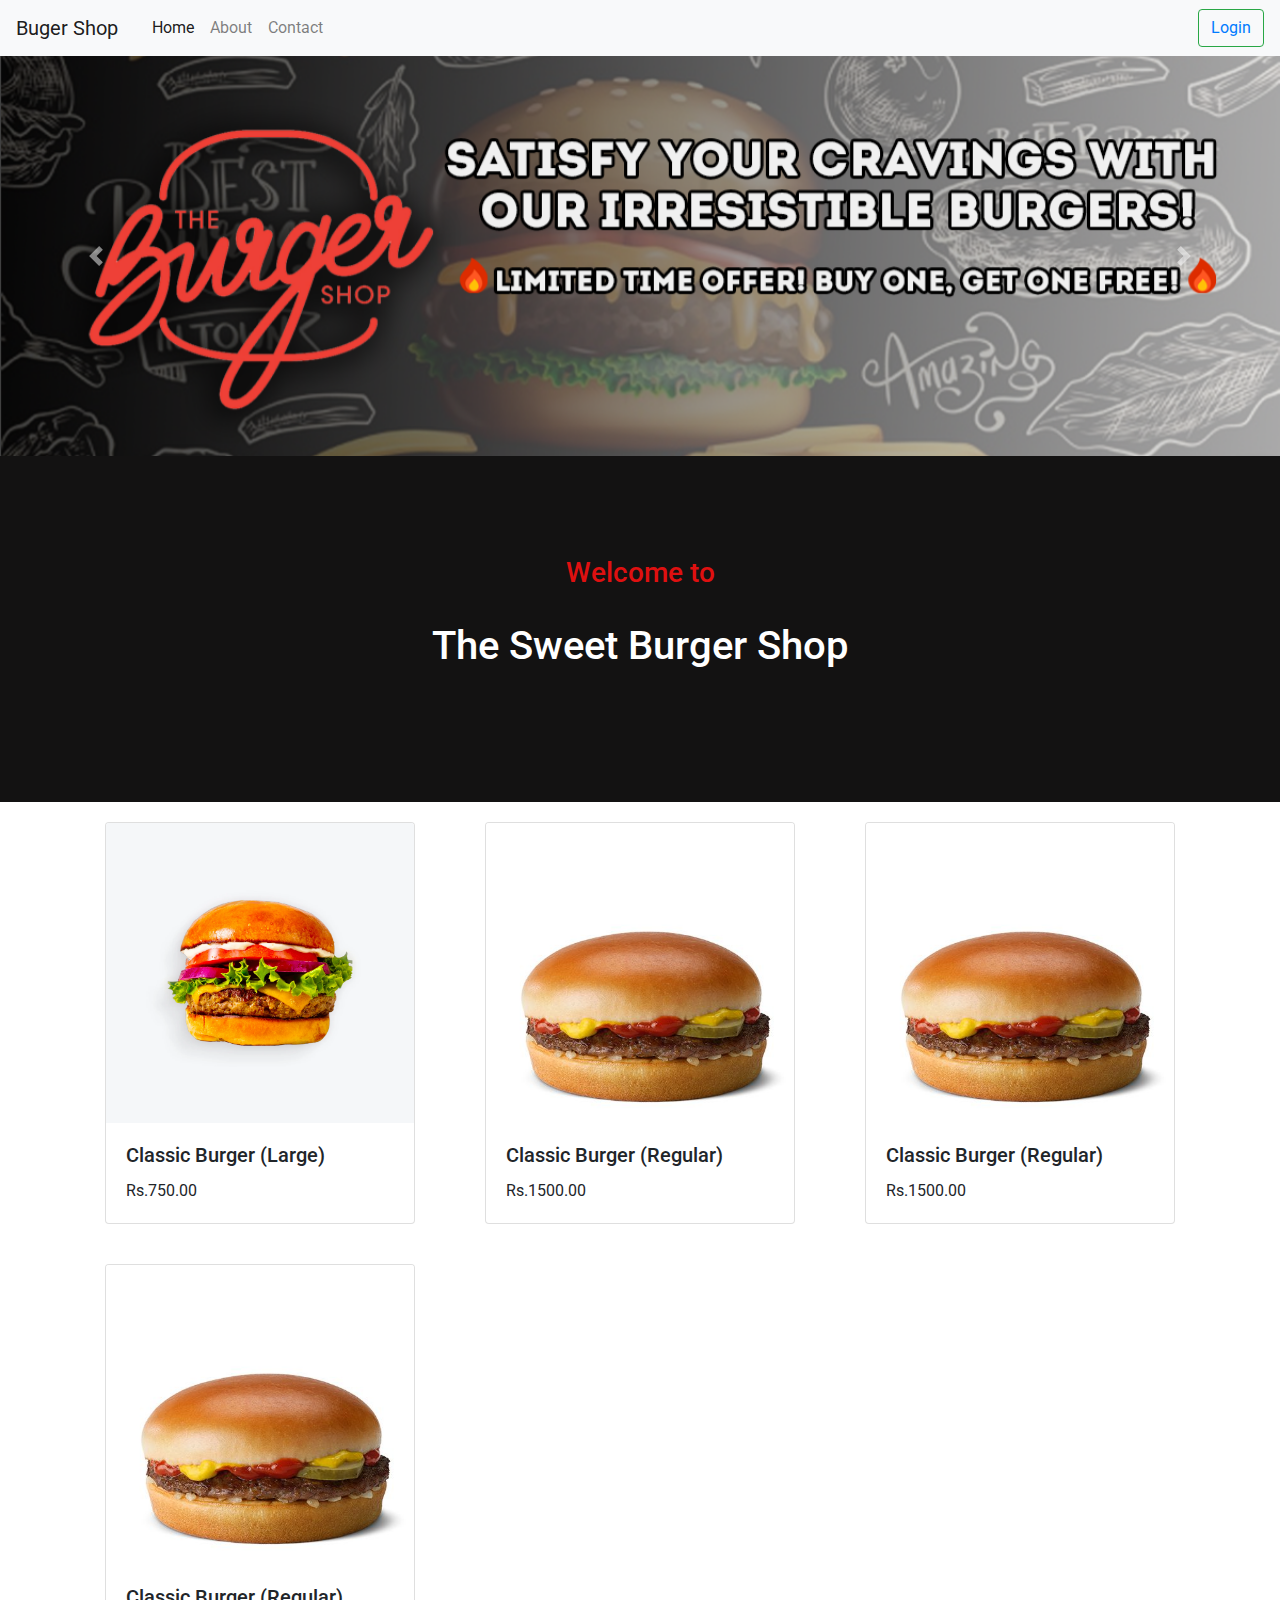
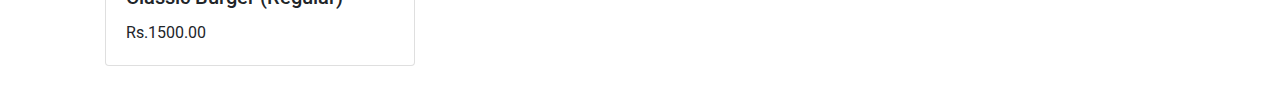
<file: index.html>
<!DOCTYPE html>
<html lang="en">

<head>
    <meta charset="UTF-8">
    <meta name="viewport" content="width=device-width, initial-scale=1, shrink-to-fit=no">
    <title>Buger Shop</title>
    <link rel="stylesheet" href="./asset/css/style.css">
    <!-- Bootstrap CSS -->
    <link href="https://maxcdn.bootstrapcdn.com/bootstrap/4.5.2/css/bootstrap.min.css" rel="stylesheet">
    <!-- Custom CSS -->
    <style>
        /* Add your custom styles here */
        /* Example styles for the image slider */
        #image-slider {
            max-height: 400px;
            overflow: hidden;
        }

        #image-slider img {
            width: 100%;
            height: auto;
            transition: transform 0.5s ease-in-out;
        }

        /* Example styles for product cards */
        .product-card {
            margin: 20px;
        }

        #navbarNav{
            margin-left: 10px;
        }


        /* Add more custom styles as needed */
    </style>
</head>

<body>

    <!-- Navbar -->
    <nav class="navbar navbar-expand-lg navbar-light bg-light">
        <a class="navbar-brand" href="#">Buger Shop</a>
        <button class="navbar-toggler" type="button" data-toggle="collapse" data-target="#navbarNav" aria-controls="navbarNav" aria-expanded="false" aria-label="Toggle navigation">
          <span class="navbar-toggler-icon"></span>
        </button>
        <div class="collapse navbar-collapse" id="navbarNav">
          <ul class="navbar-nav">
            <li class="nav-item active">
              <a class="nav-link" href="#">Home <span class="sr-only">(current)</span></a>
            </li>
            <li class="nav-item">
              <a class="nav-link" href="./pages/about-us.html">About</a>
            </li>
            <li class="nav-item">
              <a class="nav-link" href="./pages/contact-us.html">Contact</a>
            </li>
          </ul>
          <button class="btn btn-outline-success my-2 my-sm-0 ml-auto" type="submit"><a href="./login.html" style="text-decoration: none;">Login</a></button>
        </div>
      </nav>
    <!-- Image Slider -->
    <div id="image-slider" class="carousel slide" data-ride="carousel">
        <div class="carousel-inner">
            <!-- Add your slider images here -->
            <div class="carousel-item active">
                <img src="./asset/img/1.png" class="d-block w-100" alt="Slider Image 1">
            </div>
            <div class="carousel-item">
                <img src="./asset/img/2.png" class="d-block w-100" alt="Slider Image 2">
            </div>
            <!-- Add more slider items as needed -->
        </div>
        <a class="carousel-control-prev" href="#image-slider" role="button" data-slide="prev">
            <span class="carousel-control-prev-icon" aria-hidden="true"></span>
            <span class="sr-only">Previous</span>
        </a>
        <a class="carousel-control-next" href="#image-slider" role="button" data-slide="next">
            <span class="carousel-control-next-icon" aria-hidden="true"></span>
            <span class="sr-only">Next</span>
        </a>
    </div>

    <div class="head-02">
        <h3 style="text-align: center;"><span class="text-red">Welcome to</span></h3><br />
        <h1 style="text-align: center;">The Sweet Burger Shop</h3><br />
    </div>

    <!-- Product Cards Section -->
    <div class="container">
        <div class="row">
            <!-- Product Card 1 -->
            <div class="col-lg-4 col-md-6">
                <div class="card product-card">
                    <img src="./asset/img/bugers/1.webp" class="card-img-top" alt="Product Image">
                    <div class="card-body">
                        <h5 class="card-title">Classic Burger (Large)</h5>
                        <p class="card-text">Rs.750.00</p>
                        <!-- Add more product details and buttons as needed -->
                    </div>
                </div>
            </div>

            <div class="col-lg-4 col-md-6">
                <div class="card product-card">
                    <img src="./asset/img/bugers/2.jpeg" class="card-img-top" alt="Product Image">
                    <div class="card-body">
                        <h5 class="card-title">Classic Burger (Regular)	</h5>
                        <p class="card-text">Rs.1500.00	</p>
                        <!-- Add more product details and buttons as needed -->
                    </div>
                </div>
            </div>

            <div class="col-lg-4 col-md-6">
                <div class="card product-card">
                    <img src="./asset/img/bugers/2.jpeg" class="card-img-top" alt="Product Image">
                    <div class="card-body">
                        <h5 class="card-title">Classic Burger (Regular)	</h5>
                        <p class="card-text">Rs.1500.00	</p>
                        <!-- Add more product details and buttons as needed -->
                    </div>
                </div>
            </div>

            <div class="col-lg-4 col-md-6">
                <div class="card product-card">
                    <img src="./asset/img/bugers/2.jpeg" class="card-img-top" alt="Product Image">
                    <div class="card-body">
                        <h5 class="card-title">Classic Burger (Regular)	</h5>
                        <p class="card-text">Rs.1500.00	</p>
                        <!-- Add more product details and buttons as needed -->
                    </div>
                </div>
            </div>
            <!-- Add more product cards as needed -->

        </div>
    </div>

    <!-- Bootstrap JS and Popper.js -->
    <script src="https://code.jquery.com/jquery-3.5.1.slim.min.js"></script>
    <script src="https://cdn.jsdelivr.net/npm/@popperjs/core@2.10.2/dist/umd/popper.min.js"></script>
    <script src="https://stackpath.bootstrapcdn.com/bootstrap/4.5.2/js/bootstrap.min.js"></script>
    <!-- Custom JavaScript for the image slider -->
    <script>
        $(document).ready(function () {
            // Activate the carousel
            $('.carousel').carousel();
        });
    </script>
</body>

</html>
</file>
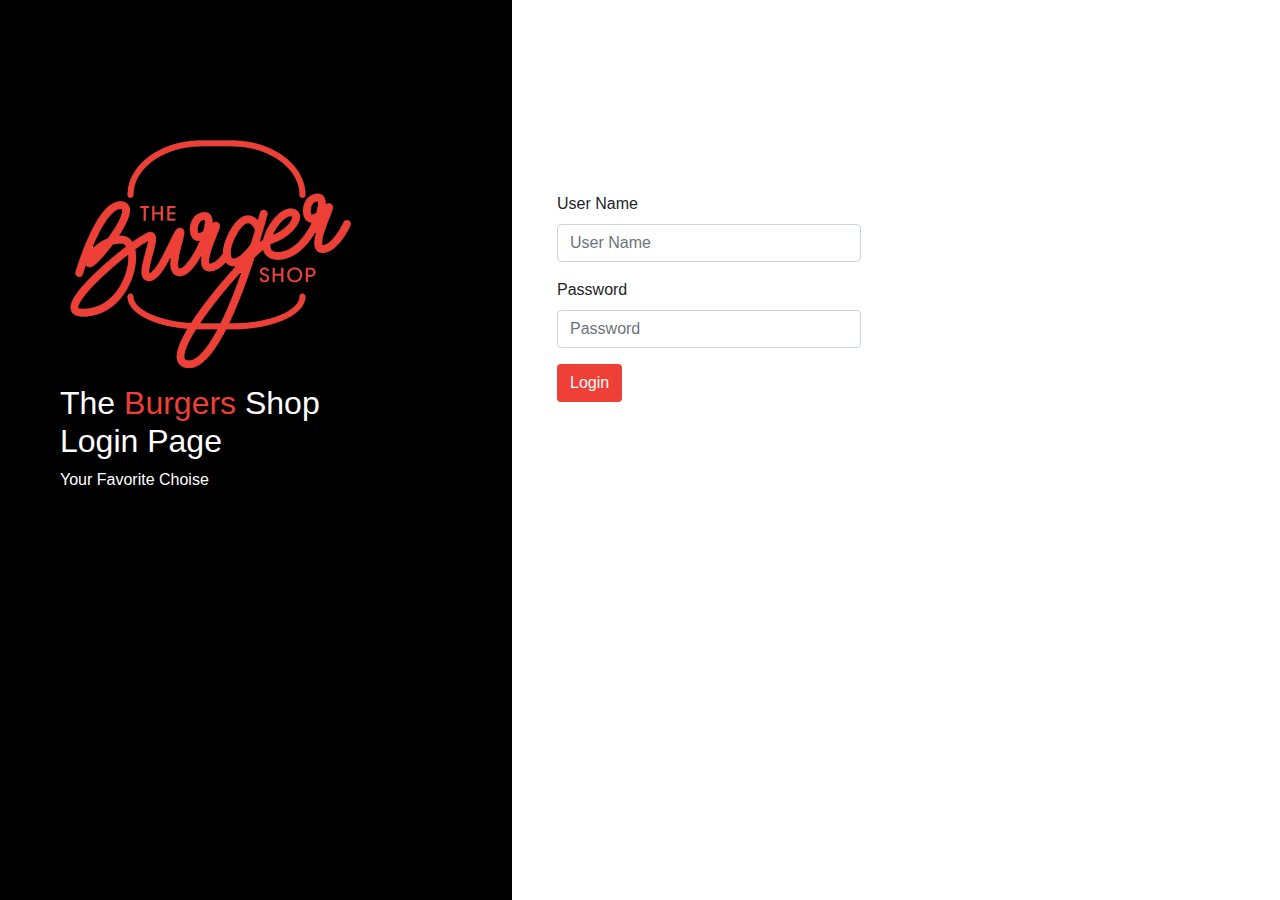
<file: login.html>
<!DOCTYPE html>
<html lang="en">
<head>
    <meta charset="UTF-8">
    <meta name="viewport" content="width=device-width, initial-scale=1.0">
    <link href="//maxcdn.bootstrapcdn.com/bootstrap/4.0.0/css/bootstrap.min.css" rel="stylesheet" id="bootstrap-css">
    <link href="./asset/css/login.css" rel="stylesheet">
    <script src="//maxcdn.bootstrapcdn.com/bootstrap/4.0.0/js/bootstrap.min.js"></script>
    <script src="//code.jquery.com/jquery-1.11.1.min.js"></script>
    <title>Login to the system</title>
</head>
<body>
    <div class="sidenav">
        <div class="login-main-text">
            <img src="./asset/img/logo.png" alt="logo" width="300px">
           <h2>The <span class="orange"><b>Burgers</b></span> Shop<br> Login Page</h2>
           <p>Your Favorite Choise</p>
        </div>
     </div>
     <div class="main">
        <div class="col-md-6 col-sm-12">
           <div class="login-form">
              <form onsubmit="return checkUser();">
                 <div class="form-group">
                    <label>User Name</label>
                    <input id="user-username" type="text" class="form-control" placeholder="User Name">
                 </div>
                 <div class="form-group">
                    <label>Password</label>
                    <input id="user-password" type="password" class="form-control" placeholder="Password">
                 </div>
                 <button type="submit" class="btn btn-black" value="Login">Login</button>
              </form>
           </div>
        </div>
     </div>
     <script src="./asset/js/login.js"></script>
</body>
</html>
</file>
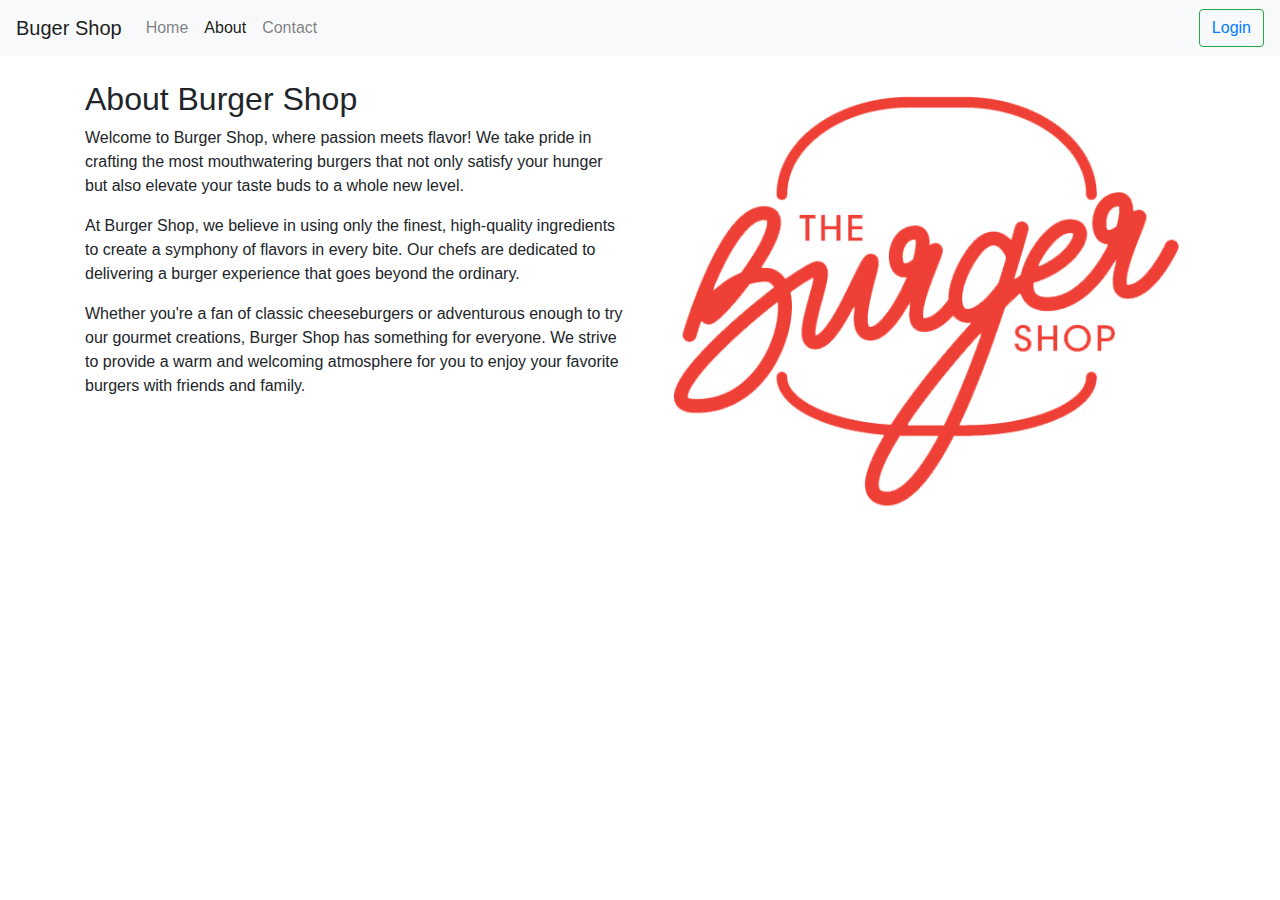
<file: pages/about-us.html>
<!DOCTYPE html>
<html lang="en">
<head>
  <meta charset="UTF-8">
  <meta name="viewport" content="width=device-width, initial-scale=1, shrink-to-fit=no">
  <link rel="stylesheet" href="https://stackpath.bootstrapcdn.com/bootstrap/4.5.2/css/bootstrap.min.css">
  <title>About Us - Burger Shop</title>
</head>
<body>

    <!-- Navbar -->
    <nav class="navbar navbar-expand-lg navbar-light bg-light">
        <a class="navbar-brand" href="#">Buger Shop</a>
        <button class="navbar-toggler" type="button" data-toggle="collapse" data-target="#navbarNav" aria-controls="navbarNav" aria-expanded="false" aria-label="Toggle navigation">
          <span class="navbar-toggler-icon"></span>
        </button>
        <div class="collapse navbar-collapse" id="navbarNav">
          <ul class="navbar-nav">
            <li class="nav-item ">
              <a class="nav-link" href="../index.html">Home</a>
            </li>
            <li class="nav-item active">
              <a class="nav-link" href="#">About <span class="sr-only">(current)</span></a>
            </li>
            <li class="nav-item">
              <a class="nav-link" href="./contact-us.html">Contact</a>
            </li>
          </ul>
          <button class="btn btn-outline-success my-2 my-sm-0 ml-auto" type="submit"><a href="./login.html" style="text-decoration: none;">Login</a></button>
        </div>
      </nav>

<div class="container mt-4">
  <div class="row">
    <div class="col-lg-6">
      <h2>About Burger Shop</h2>
      <p>Welcome to Burger Shop, where passion meets flavor! We take pride in crafting the most mouthwatering burgers that not only satisfy your hunger but also elevate your taste buds to a whole new level.</p>
      <p>At Burger Shop, we believe in using only the finest, high-quality ingredients to create a symphony of flavors in every bite. Our chefs are dedicated to delivering a burger experience that goes beyond the ordinary.</p>
      <p>Whether you're a fan of classic cheeseburgers or adventurous enough to try our gourmet creations, Burger Shop has something for everyone. We strive to provide a warm and welcoming atmosphere for you to enjoy your favorite burgers with friends and family.</p>
    </div>
    <div class="col-lg-6">
      <img src="../asset/img/logo.png" alt="Burger Shop Interior" class="img-fluid rounded">
    </div>
  </div>
</div>

<!-- Include the necessary Bootstrap JS and Popper.js -->
<script src="https://code.jquery.com/jquery-3.5.1.slim.min.js"></script>
<script src="https://cdn.jsdelivr.net/npm/@popperjs/core@2.11.6/dist/umd/popper.min.js"></script>
<script src="https://stackpath.bootstrapcdn.com/bootstrap/4.5.2/js/bootstrap.min.js"></script>

</body>
</html>
</file>
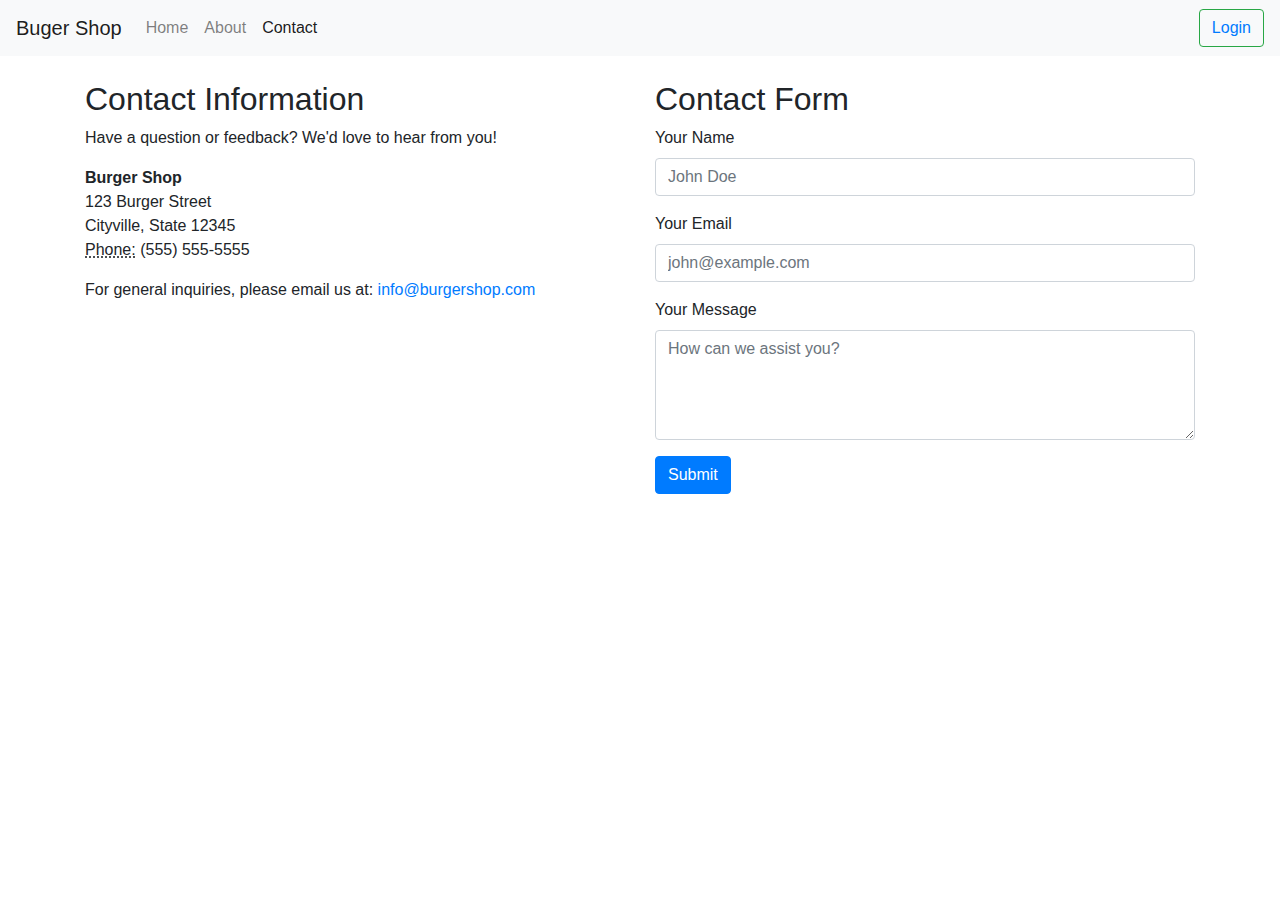
<file: pages/contact-us.html>
<!DOCTYPE html>
<html lang="en">
<head>
  <meta charset="UTF-8">
  <meta name="viewport" content="width=device-width, initial-scale=1, shrink-to-fit=no">
  <link rel="stylesheet" href="https://stackpath.bootstrapcdn.com/bootstrap/4.5.2/css/bootstrap.min.css">
  <title>Contact Us - Burger Shop</title>
</head>
<body>

    <!-- Navbar -->
    <nav class="navbar navbar-expand-lg navbar-light bg-light">
        <a class="navbar-brand" href="#">Buger Shop</a>
        <button class="navbar-toggler" type="button" data-toggle="collapse" data-target="#navbarNav" aria-controls="navbarNav" aria-expanded="false" aria-label="Toggle navigation">
          <span class="navbar-toggler-icon"></span>
        </button>
        <div class="collapse navbar-collapse" id="navbarNav">
          <ul class="navbar-nav">
            <li class="nav-item">
              <a class="nav-link" href="../index.html">Home</a>
            </li>
            <li class="nav-item">
              <a class="nav-link" href="./about-us.html">About</a>
            </li>
            <li class="nav-item active">
              <a class="nav-link" href="#">Contact <span class="sr-only">(current)</span></a>
            </li>
          </ul>
          <button class="btn btn-outline-success my-2 my-sm-0 ml-auto" type="submit"><a href="./login.html" style="text-decoration: none;">Login</a></button>
        </div>
      </nav>

<div class="container mt-4">
  <div class="row">
    <div class="col-lg-6">
      <h2>Contact Information</h2>
      <p>Have a question or feedback? We'd love to hear from you!</p>
      <address>
        <strong>Burger Shop</strong><br>
        123 Burger Street<br>
        Cityville, State 12345<br>
        <abbr title="Phone">Phone:</abbr> (555) 555-5555
      </address>
      <p>For general inquiries, please email us at: <a href="mailto:info@burgershop.com">info@burgershop.com</a></p>
    </div>
    <div class="col-lg-6">
      <h2>Contact Form</h2>
      <form>
        <div class="form-group">
          <label for="name">Your Name</label>
          <input type="text" class="form-control" id="name" placeholder="John Doe">
        </div>
        <div class="form-group">
          <label for="email">Your Email</label>
          <input type="email" class="form-control" id="email" placeholder="john@example.com">
        </div>
        <div class="form-group">
          <label for="message">Your Message</label>
          <textarea class="form-control" id="message" rows="4" placeholder="How can we assist you?"></textarea>
        </div>
        <button type="submit" class="btn btn-primary">Submit</button>
      </form>
    </div>
  </div>
</div>

<!-- Include the necessary Bootstrap JS and Popper.js -->
<script src="https://code.jquery.com/jquery-3.5.1.slim.min.js"></script>
<script src="https://cdn.jsdelivr.net/npm/@popperjs/core@2.11.6/dist/umd/popper.min.js"></script>
<script src="https://stackpath.bootstrapcdn.com/bootstrap/4.5.2/js/bootstrap.min.js"></script>

</body>
</html>
</file>
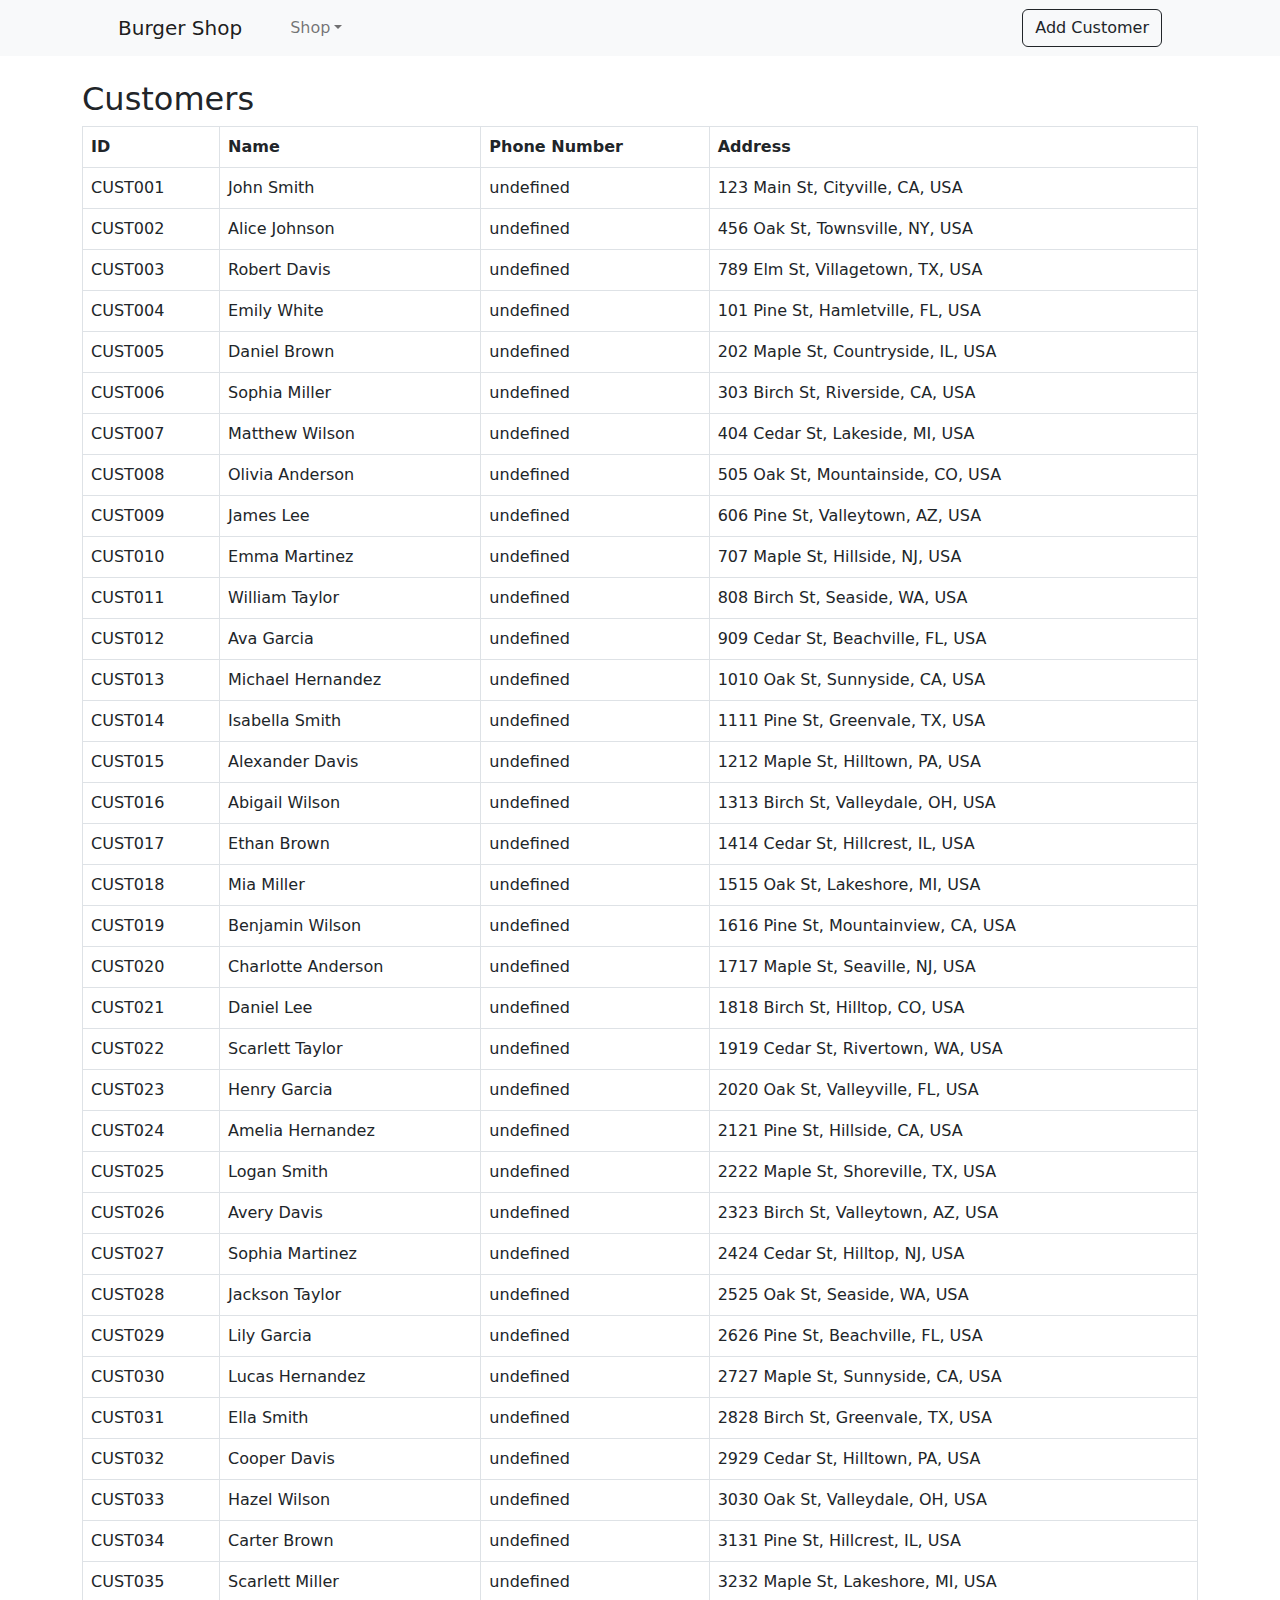
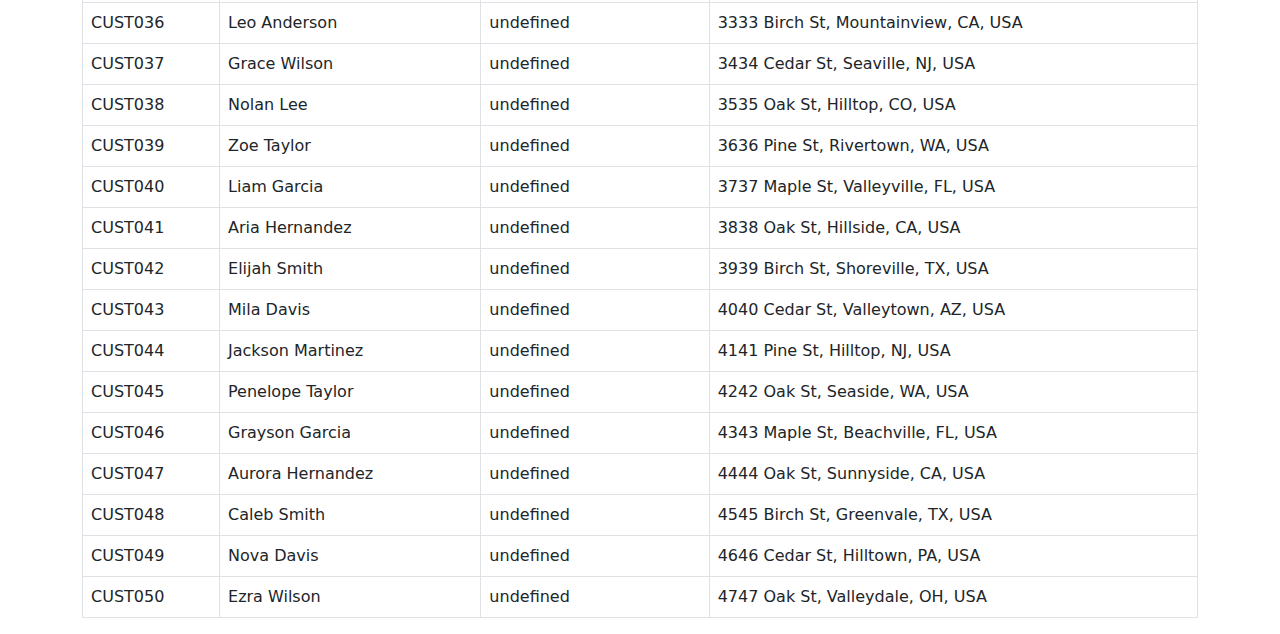
<file: pages/customers.html>
<!DOCTYPE html>
<html lang="en">
<head>
    <meta charset="utf-8" />
    <meta name="viewport" content="width=device-width, initial-scale=1, shrink-to-fit=no" />
    <meta name="description" content="" />
    <meta name="author" content="" />
    <title>Shop Homepage</title>
    <!-- Favicon-->
    <link rel="icon" type="image/x-icon" href="assets/favicon.ico" />
    <!-- Bootstrap icons-->
    <link href="https://cdn.jsdelivr.net/npm/bootstrap-icons@1.5.0/font/bootstrap-icons.css" rel="stylesheet" />
    <!-- Core theme CSS (includes Bootstrap)-->
    <link href="../asset/css/styles.css" rel="stylesheet" />
</head>
<body>
    <!-- Navigation-->
    <nav class="navbar navbar-expand-lg navbar-light bg-light">
        <div class="container px-4 px-lg-5">
            <a class="navbar-brand" href="#!">Burger Shop</a>
            <button class="navbar-toggler" type="button" data-bs-toggle="collapse" data-bs-target="#navbarSupportedContent" aria-controls="navbarSupportedContent" aria-expanded="false" aria-label="Toggle navigation"><span class="navbar-toggler-icon"></span></button>
            <div class="collapse navbar-collapse" id="navbarSupportedContent">
                <ul class="navbar-nav me-auto mb-2 mb-lg-0 ms-lg-4">
                    <li class="nav-item dropdown">
                        <a class="nav-link dropdown-toggle" id="navbarDropdown" href="#" role="button" data-bs-toggle="dropdown" aria-expanded="false">Shop</a>
                        <ul class="dropdown-menu" aria-labelledby="navbarDropdown">
                            <li><a class="dropdown-item" href="./products.html">All Products</a></li>
                            <li><hr class="dropdown-divider" /></li>
                            <li><a class="dropdown-item" href="customers.html">Customers</a></li>
                            <li><a class="dropdown-item" href="#!">Orders</a></li>
                        </ul>
                    </li>
                </ul>
                <form class="d-flex">
                    <button class="btn btn-outline-dark" type="submit">
                        Add Customer
                    </button>
                </form>
            </div>
        </div>
    </nav>

    <div class="container mt-4">
        <h2>Customers</h2>
        <div class="table-responsive">
            <table class="table table-bordered">
                <thead>
                    <tr>
                        <th>ID</th>
                        <th>Name</th>
                        <th>Phone Number</th>
                        <th>Address</th>
                    </tr>
                </thead>
                <tbody id="customersTable"></tbody>
            </table>
        </div>
    </div>

    <!-- Bootstrap JS and Popper.js (required for Bootstrap) -->
    <script src="https://cdn.jsdelivr.net/npm/@popperjs/core@2.11.6/dist/umd/popper.min.js"></script>
    <script src="https://cdn.jsdelivr.net/npm/bootstrap@5.3.0/dist/js/bootstrap.min.js"></script>
    <script src="../asset/js/customers.js"></script>

    <script>
        function createTableRow(id, name, email, address) {
            const row = document.createElement("tr");
            row.innerHTML = `
                <td>${id}</td>
                <td>${name}</td>
                <td>${email}</td>
                <td>${address}</td>
            `;
            return row;
        }

        function displayCustomers(customers, tableId) {
            const tableBody = document.getElementById(tableId);
            for (const customerId in customers) {
                if (customers.hasOwnProperty(customerId)) {
                    const customerInfo = customers[customerId];
                    const tableRow = createTableRow(customerId, customerInfo.Name, customerInfo['Phone number'], customerInfo.Address);
                    tableBody.appendChild(tableRow);
                }
            }
        }

        // Assuming customers is the dictionary of customer details from the external file
        const customersData = getCustomersData(); // You should have a function like this in customers.js

        // Assuming 'customersTable' is the correct ID for the customers table
        displayCustomers(customersData, 'customersTable');
    </script>

</body>
</html>
</file>
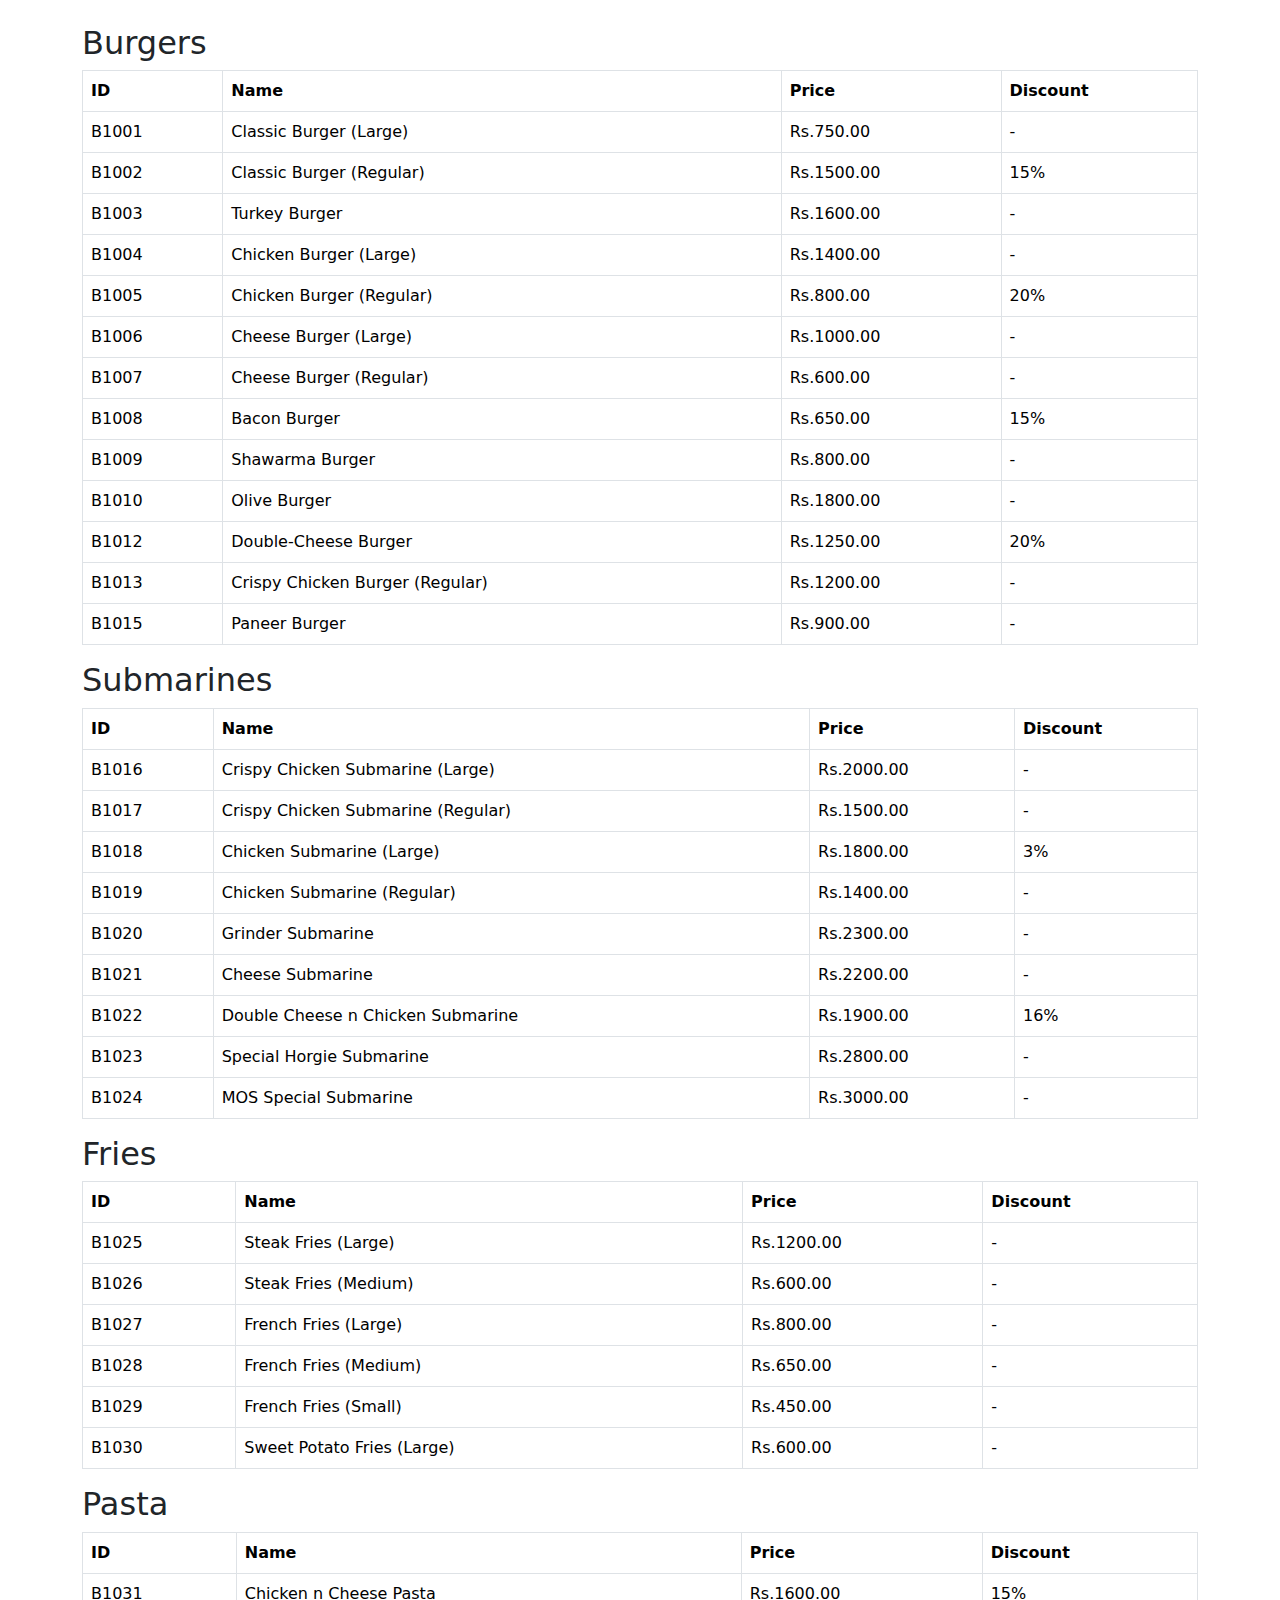
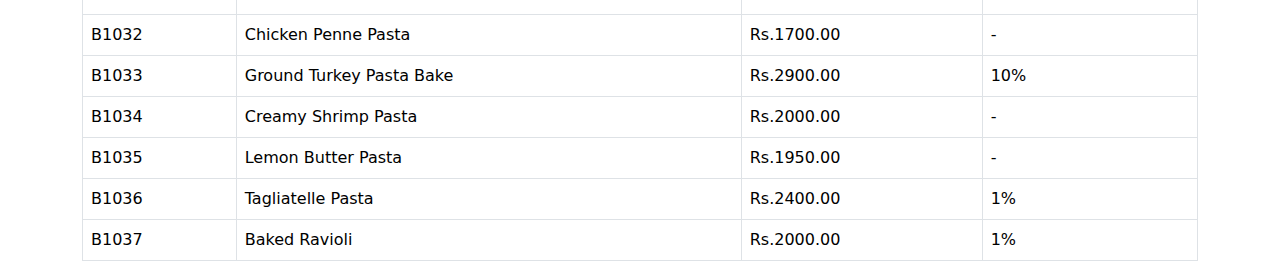
<file: pages/products.html>
<!DOCTYPE html>
<html lang="en">
<head>
    <meta charset="UTF-8">
    <meta name="viewport" content="width=device-width, initial-scale=1.0">
    <title>Menu Details</title>
    <!-- Bootstrap CSS -->
    <link href="https://cdn.jsdelivr.net/npm/bootstrap@5.3.0/dist/css/bootstrap.min.css" rel="stylesheet">
</head>
<body>

<div class="container mt-4">
    <h2>Burgers</h2>
    <div class="table-responsive">
        <table class="table table-bordered">
            <thead>
                <tr>
                    <th>ID</th>
                    <th>Name</th>
                    <th>Price</th>
                    <th>Discount</th>
                </tr>
            </thead>
            <tbody id="burgersTable"></tbody>
        </table>
    </div>

    <h2>Submarines</h2>
    <div class="table-responsive">
        <table class="table table-bordered">
            <thead>
                <tr>
                    <th>ID</th>
                    <th>Name</th>
                    <th>Price</th>
                    <th>Discount</th>
                </tr>
            </thead>
            <tbody id="submarinesTable"></tbody>
        </table>
    </div>

    <h2>Fries</h2>
    <div class="table-responsive">
        <table class="table table-bordered">
            <thead>
                <tr>
                    <th>ID</th>
                    <th>Name</th>
                    <th>Price</th>
                    <th>Discount</th>
                </tr>
            </thead>
            <tbody id="friesTable"></tbody>
        </table>
    </div>

    <h2>Pasta</h2>
    <div class="table-responsive">
        <table class="table table-bordered">
            <thead>
                <tr>
                    <th>ID</th>
                    <th>Name</th>
                    <th>Price</th>
                    <th>Discount</th>
                </tr>
            </thead>
            <tbody id="pastaTable"></tbody>
        </table>
    </div>
</div>

<!-- Bootstrap JS and Popper.js (required for Bootstrap) -->
<script src="https://cdn.jsdelivr.net/npm/@popperjs/core@2.11.6/dist/umd/popper.min.js"></script>
<script src="https://cdn.jsdelivr.net/npm/bootstrap@5.3.0/dist/js/bootstrap.min.js"></script>
<script src="../asset/js/products.js"></script>

<script>
    function createTableRow(id, name, price, discount) {
        const row = document.createElement("tr");
        row.innerHTML = `
            <td>${id}</td>
            <td>${name}</td>
            <td>Rs.${price.toFixed(2)}</td>
            <td>${discount !== null ? `${discount}%` : '-'}</td>
        `;
        return row;
    }

    function displayItems(items, tableId) {
        const tableBody = document.getElementById(tableId);
        for (const itemId in items) {
            if (items.hasOwnProperty(itemId)) {
                const itemInfo = items[itemId];
                const tableRow = createTableRow(itemId, itemInfo.name, itemInfo.price, itemInfo.discount);
                tableBody.appendChild(tableRow);
            }
        }
    }

    displayItems(burgers, 'burgersTable');
    displayItems(submarines, 'submarinesTable');
    displayItems(fries, 'friesTable');
    displayItems(pasta, 'pastaTable');
</script>

</body>
</html>
</file>
<file: asset/css/style.css>
@import url('https://fonts.googleapis.com/css2?family=Noto+Sans:wght@300&family=Roboto:wght@700&display=swap');

.head-02{
    background-color: rgb(19, 18, 18);
    color: #fff;
    padding: 100px;
    font-family: 'Roboto', sans-serif;
}

.text-red{
    color: #df1010;
}

.card-img-top {
    object-fit: cover;
    width: 100%;
    height: 300px; /* Set the desired height for the image */
}
</file>
<file: asset/css/login.css>
body {
    font-family: "Lato", sans-serif;
}



.main-head{
    height: 150px;
    background: #FFF;
   
}

.sidenav {
    height: 100%;
    background-color: #000;
    overflow-x: hidden;
    padding-top: 20px;
}


.main {
    padding: 0px 10px;
}

@media screen and (max-height: 450px) {
    .sidenav {padding-top: 15px;}
}

@media screen and (max-width: 450px) {
    .login-form{
        margin-top: 10%;
    }

    .register-form{
        margin-top: 10%;
    }
}

@media screen and (min-width: 768px){
    .main{
        margin-left: 40%; 
    }

    .sidenav{
        width: 40%;
        position: fixed;
        z-index: 1;
        top: 0;
        left: 0;
    }

    .login-form{
        margin-top: 50%;
        padding: 20px;
    }
}


.login-main-text{
    margin-top: 10%;
    padding: 60px;
    color: #fff;
}

.login-main-text h2{
    font-weight: 300;
}

.btn-black{
    background-color: #ee4037 !important;
    color: #fff;
}

.orange{
    color: #ee4037 !important;
}
</file>
